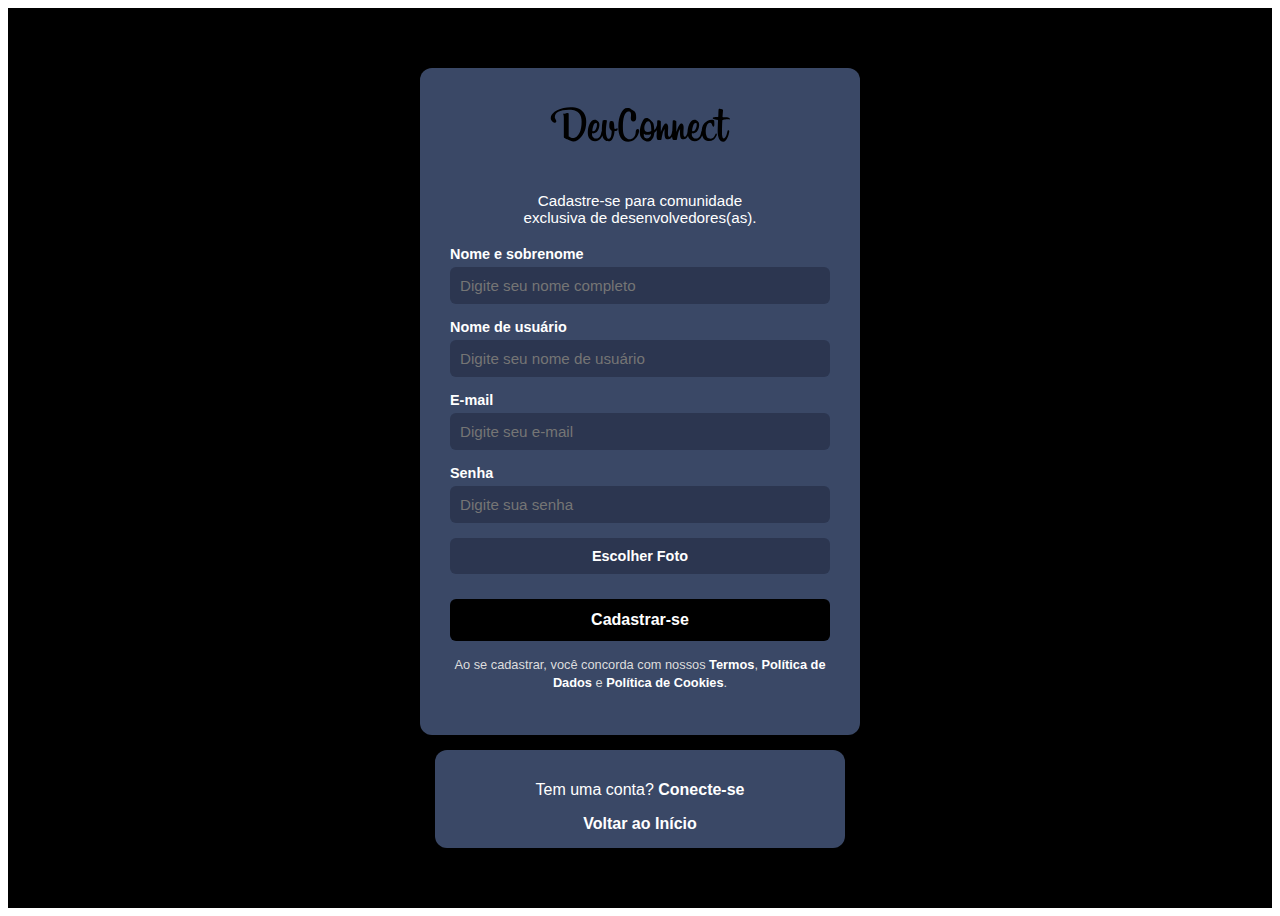
<file: static_devconnect/pages/cadastro.html>
<!DOCTYPE html>
<html lang="pt-BR">

<head>
   <meta charset="UTF-8">
   <meta name="viewport" content="width=device-width, initial-scale=1.0">
   <meta name="author" content="Ivan">
   <meta name="description" content="Tela de cadastro - DevConnect">

   <title>Cadastro - DEVConnect</title>
   <link rel="stylesheet" href="../assets/styles/cadastro.css">
</head>

<body>
   <main id="cadastro-main">

      <section class="cadastro-container">
         <!-- Logo -->
         <img src="../assets/images/logo-devconnect-lg.svg" alt="Logo DevConnect" class="logo-img">

         <p class="cadastro-texto">
            Cadastre-se para comunidade <br> exclusiva de desenvolvedores(as).
         </p>

         <form class="cadastro-form">
            
            <div class="cadastro-campo">
               <label for="nome">Nome e sobrenome</label>
               <input type="text" id="nome" name="nome" placeholder="Digite seu nome completo" required>
            </div>

            <div class="cadastro-campo">
               <label for="usuario">Nome de usuário</label>
               <input type="text" id="usuario" name="usuario" placeholder="Digite seu nome de usuário" required>
            </div>

            <div class="cadastro-campo">
               <label for="email">E-mail</label>
               <input type="email" id="email" name="email" placeholder="Digite seu e-mail" required>
            </div>

            <div class="cadastro-campo">
               <label for="senha">Senha</label>
               <input type="password" id="senha" name="senha" placeholder="Digite sua senha" required>
            </div>

            <div class="cadastro-campo">
               <label for="foto" class="custom-file-btn">Escolher Foto</label>
               <input type="file" id="foto" name="foto" accept="image/*">
            </div>

            <button type="submit">Cadastrar-se</button>
         </form>

         <p class="termos">
            Ao se cadastrar, você concorda com nossos <a href="#">Termos</a>,
            <a href="#">Política de Dados</a> e <a href="#">Política de Cookies</a>.
         </p>
      </section>

      <section class="login-container">
         <p>Tem uma conta? <a href="../pages/TelaLogin.html">Conecte-se</a></p>
         <a href="aula1.html" target="_blank" class="voltar-link">Voltar ao Início</a>
      </section>

   </main>
</body>

</html>
</file>
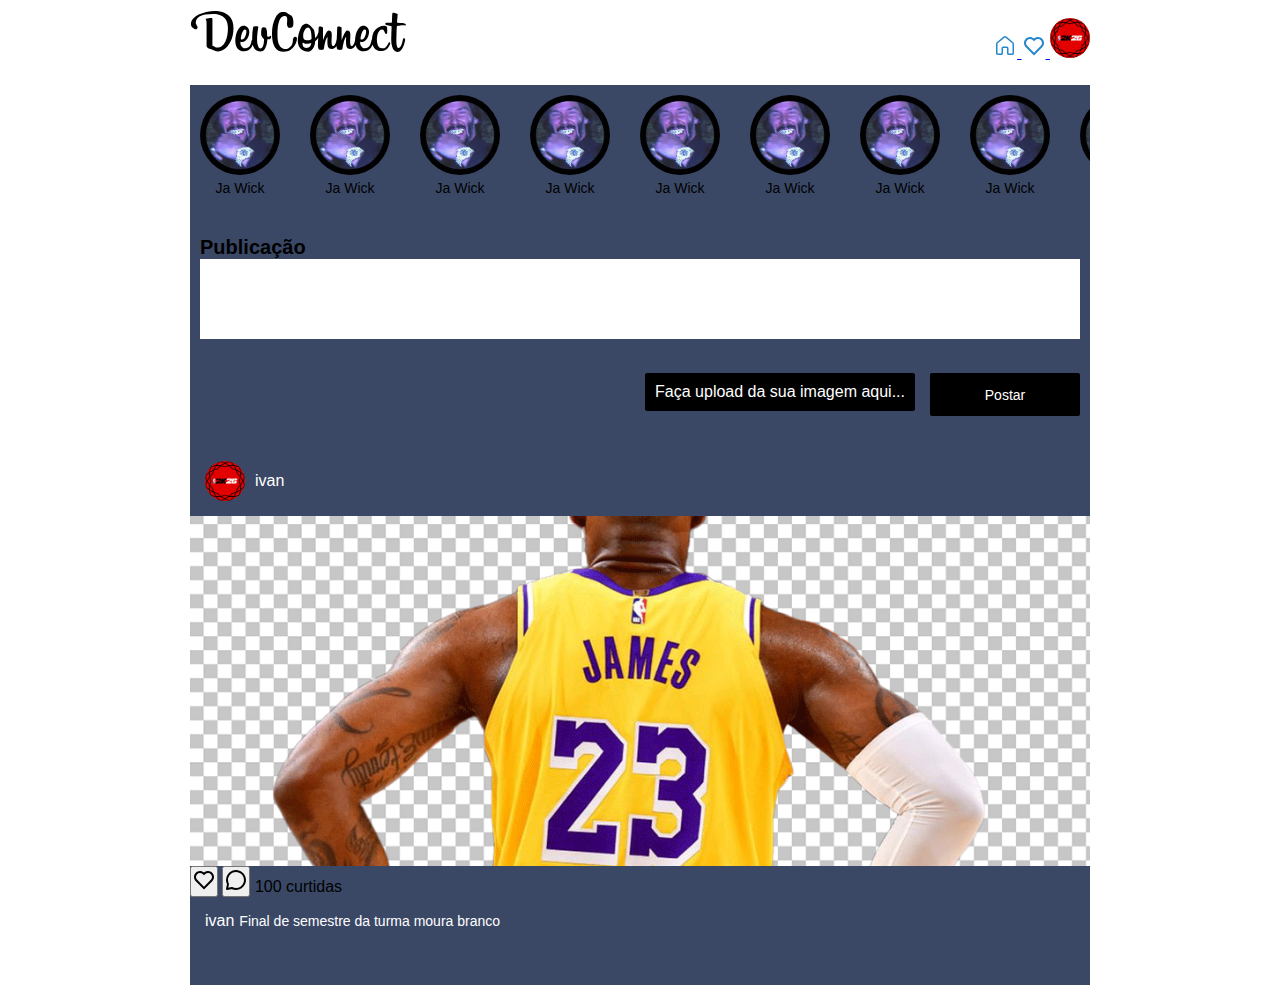
<file: static_devconnect/pages/feed.html>
<!DOCTYPE html>
<html lang="pt-BR">

<head>
    <meta charset="UTF-8">
    <meta name="viewport" content="width=device-width, initial-scale=1.0">
    <meta name="author" content="">
    <meta name="decription" content="Site da empresa Devconnect">
    <title>Feed - DevConnect</title>

    <!--EMMET link=Favicom-->
    <link rel="shortcut icon" href="../assets/imagens/logo-devconnect-sm.svg" type="image/x-icon">

    <!--EMMET link=Css-->
    <link rel="stylesheet" href="../assets/styles/global.css">
    <link rel="stylesheet" href="../assets/styles/feed.css">

</head>

<body>
    <h1>Feed - DevConnect</h1>

    <header id="cabecalho">
        <nav>
            <a href="./feed.html">
                <img id="logo-desktop" src="../assets/images/logo-devconnect-lg.svg" alt="logo do DevConnect">
            </a>
            <a href="./feed.html">
                <img id="logo-mobile" src="../assets/images/logo-devconnect-sm.svg" alt="logo do DevConnect">
            </a>

            <div id="cabecalho-acoes">
                <a href="./feed.html">
                    <img src="../assets/images/icone-casa-azul.svg" alt="">
                </a>
                <a href="#">
                    <img src="../assets/images/icone-coracao-azul.svg" alt="">
                </a>
                <a href="#">
                    <img class="foto-perfil" src="../assets/images/NBA2K26.png" alt="">
                </a>
            </div>
        </nav>



    </header>

    <main>
        <div class="container-flex-publi">
            <section id="storys" class="estilo-formulario">
                <article class="card-story">
                    <button type="button">
                        <img src="../assets/images/Ja isnta.jpg" alt="story 1" width="65px">
                        Ja Wick
                    </button>
                </article>
                <article class="card-story">
                    <button type="button">
                        <img src="../assets/images/Ja isnta.jpg" alt="story 1" width="65px">
                        Ja Wick
                    </button>
                </article>
                <article class="card-story">
                    <button type="button">
                        <img src="../assets/images/Ja isnta.jpg" alt="story 1" width="65px">
                        Ja Wick
                    </button>
                </article>
                <article class="card-story">
                    <button type="button">
                        <img src="../assets/images/Ja isnta.jpg" alt="story 1" width="65px">
                        Ja Wick
                    </button>
                </article>
                <article class="card-story">
                    <button type="button">
                        <img src="../assets/images/Ja isnta.jpg" alt="story 1" width="65px">
                        Ja Wick
                    </button>
                </article>
                <article class="card-story">
                    <button type="button">
                        <img src="../assets/images/Ja isnta.jpg" alt="story 1" width="65px">
                        Ja Wick
                    </button>
                </article>
                <article class="card-story">
                    <button type="button">
                        <img src="../assets/images/Ja isnta.jpg" alt="story 1" width="65px">
                        Ja Wick
                    </button>
                </article>
                <article class="card-story">
                    <button type="button">
                        <img src="../assets/images/Ja isnta.jpg" alt="story 1" width="65px">
                        Ja Wick
                    </button>
                </article>
                <article class="card-story">
                    <button type="button">
                        <img src="../assets/images/Ja isnta.jpg" alt="story 1" width="65px">
                        Ja Wick
                    </button>
                </article>
                <article class="card-story">
                    <button type="button">
                        <img src="../assets/images/Ja isnta.jpg" alt="story 1" width="65px">
                        Amigo 1
                    </button>
                </article>
            </section>

            <section id="criar-publi">
                <h2>Publicação</h2>
                <form action="">
                    <textarea name="" id=""></textarea><!--Entrada de grande texto-->

                    <footer>
                        <div>
                            <label for="campo-upload" id="texto-upload">Faça upload da sua imagem aqui...</label>
                            <input type="file" name="" id="campo-upload">
                        </div>

                        <button type="submit" class="formulario-botao-azul">Postar</button>

                    </footer>

                </form>
            </section>

            <section id="publicacoes">

                <article class="card-publi">
                    <header>
                        <a href="#">
                            <img class="foto-perfil" src="../assets/images/NBA2K26.png" alt="">
                            ivan
                        </a>
    
                    </header>
                    <figure>
                        <img class="imagem-descricao" src="../assets/images/Lebron.png" alt="">
                    <figcaption>
                        ivan
                        <p class="descricao-publicacao">Final de semestre da turma moura branco</p>
                    </figcaption>
                    <div class="intercoes-publicacao">
                    <button type="button">
                        <img src="../assets/images/icone-coracao-preto.svg" alt="">
                    </button>
                    
                     <button type="button">
                         <img src="../assets/images/icone-comentario-preto.svg" alt="">
                    </button>
                    
                    <span>100 curtidas</span>

                    </div>
                    </figure>
                </article>
            </section>
        </div>
    </main>
</body>

</html>
</file>
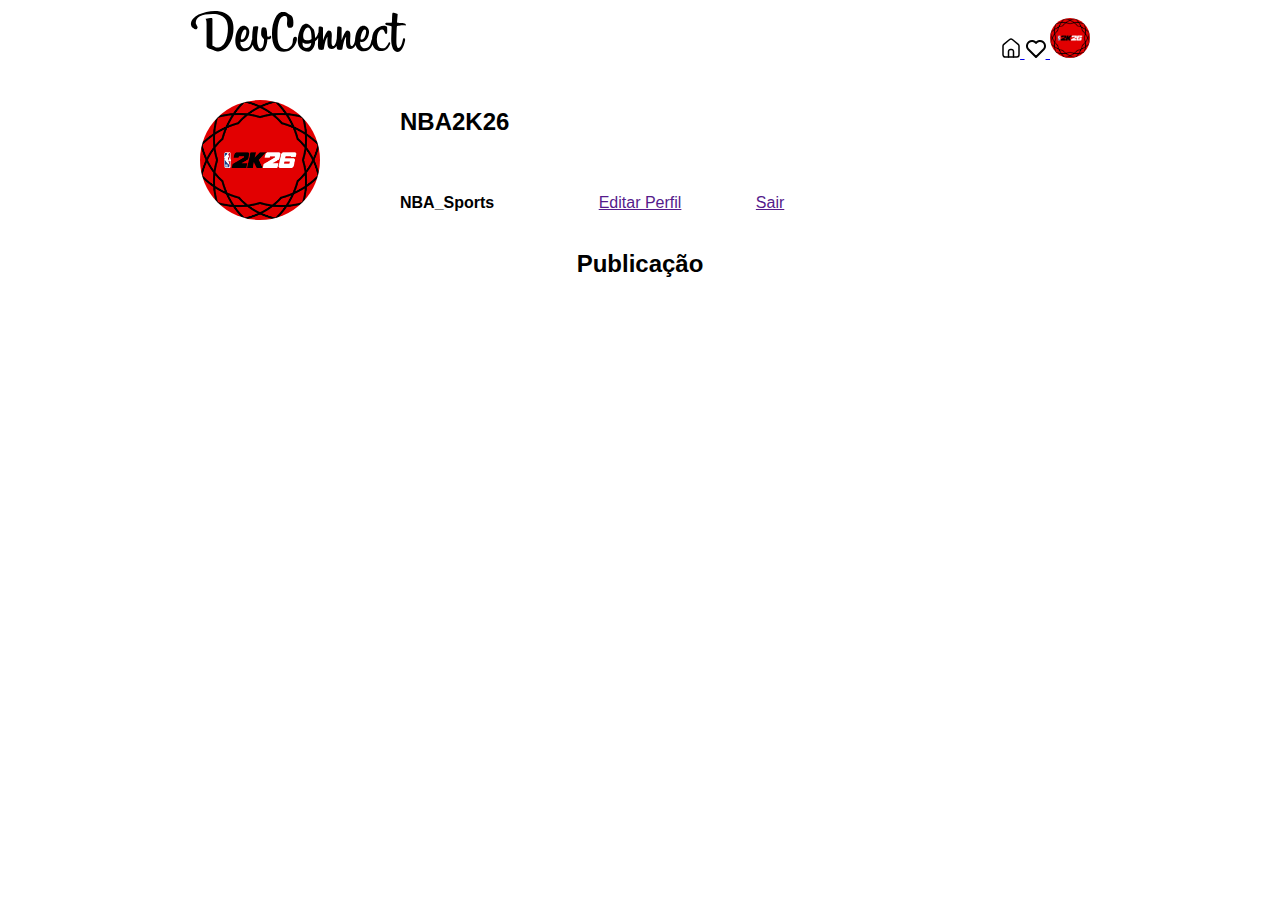
<file: static_devconnect/pages/perfil.html>
<!DOCTYPE html>
<html lang="pt-BR">

<head>
    <meta charset="UTF-8">
    <meta name="viewport" content="width=device-width, initial-scale=1.0">
    <title>Perfil - DevConnect</title>

    <!--EMMET link=Favicom-->
    <link rel="shortcut icon" href="../assets/imagens/logo-devconnect-sm.svg" type="image/x-icon">

    <!--EMMET link=Css-->
    <link rel="stylesheet" href="../assets/styles/global.css">
    <link rel="stylesheet" href="../assets/styles/perfil.css">
</head>

<body>
    <h1>perfil - DevConnect</h1>

    <header id="cabecalho">
        <nav>
            <a href="./perfil.html">
                <img id="logo-desktop" src="../assets/images/logo-devconnect-lg.svg" alt="logo do DevConnect">
            </a>
            <a href="./perfil.html">
                <img id="logo-mobile" src="../assets/images/logo-devconnect-sm.svg" alt="logo do DevConnect">
            </a>

            <div id="cabecalho-acoes">
                <a href="./perfil.html">
                    <img src="../assets/images/casa-preta.svg" alt="">
                </a>
                <a href="#">
                    <img src="../assets/images/coração-preto.svg" alt="">
                </a>
                <a href="#">
                    <img class="foto-perfil" src="../assets/images/NBA2K26.png" alt="">
                </a>
            </div>
        </nav>
    </header>

    <main>
        <section id="perfil-bio">

            <div class="topo-perfil">
                <img id="foto-bio" src="../assets/images/NBA2K26.png" alt="">

                <div class="info-perfil">
                    <h2>NBA2K26</h2>

                    <div class="perfil-estatic">
                        <span>3,159 publicações</span>
                        <span>444 seguindo</span>
                        <span>5,4M seguidores</span>
                    </div>

                    <div class="perfil-acoes">
                        <span style="font-weight: bold ;">NBA_Sports</span>
                        <a class="E-P" href="">Editar Perfil</a>
                        <a class="sair" href="">Sair</a>
                    </div>
                </div>
            </div>
            
        </section>

        <section>
            <h2>Publicação</h2>
            <img src="../assets/images/publicação-braco.svg" alt="">
        </section>
    </main>

</body>

</html>
</file>
<file: static_devconnect/assets/styles/cadastro.css>
/*Style da tela cadastro*/

/* Container geral */
#cadastro-main {
  display: flex;
  flex-direction: column;
  align-items: center;
  justify-content: center;
  min-height: 100vh;
  background-color: black;
  gap: 15px;
  font-family: 'Segoe UI', sans-serif;
}

/* Caixa de cadastro */
.cadastro-container {
  background-color: #3A4866;
  padding: 30px;
  width: 100%;
  max-width: 380px;
  display: flex;
  flex-direction: column;
  align-items: center;
  border-radius: 12px;
  box-shadow: 0 4px 8px rgba(0,0,0,0.4);
}

/* Logo */
.logo-img {
  width: 180px;
  margin-bottom: 15px;
}

/* Texto acima do formulário */
.cadastro-texto {
  text-align: center;
  font-size: 0.95rem;
  color: #ffff;
  margin-bottom: 20px;
  font-weight: 500;
}

/* Formulário */
.cadastro-form {
  display: flex;
  flex-direction: column;
  gap: 15px;
  width: 100%;
}

/* Campo com label */
.cadastro-campo {
  display: flex;
  flex-direction: column;
  gap: 5px;
  width: 100%;
}

.cadastro-campo label {
  font-size: 0.9rem;
  font-weight: 600;
  color: #fff;
}

/* Inputs */
.cadastro-campo input {
  padding: 10px;
  border: none;
  border-radius: 6px;
  background-color: #2c3650;
  color: #ffff;
  font-size: 0.95rem;
  transition: background 0.3s ease;
}

.cadastro-campo input:focus {
  outline: none;
  background-color: #444f6e;
}

/* Upload de foto */
.cadastro-campo input[type="file"] {
  display: none;
}

.custom-file-btn {
  display: inline-block;
  text-align: center;
  background-color: #2c3650;
  color: #fff;
  padding: 10px;
  border-radius: 6px;
  cursor: pointer;
  font-weight: bold;
  font-size: 0.9rem;
  transition: background 0.3s ease;
}

.custom-file-btn:hover {
  background-color: #444f6e;
}

/* Botão principal */
.cadastro-form button {
  background-color: black;
  color: #fff;
  border: none;
  padding: 12px;
  border-radius: 6px;
  cursor: pointer;
  font-weight: bold;
  font-size: 1rem;
  margin-top: 10px;
  transition: background 0.3s ease;
}

.cadastro-form button:hover {
  background-color: #2c3650;
}

/* Texto dos termos */
.termos {
  margin-top: 15px;
  font-size: 0.8rem;
  text-align: center;
  color: #ddd;
  line-height: 1.4em;
}

.termos a {
  color: #fff;
  text-decoration: none;
  font-weight: bold;
}

.termos a:hover {
  text-decoration: underline;
}

/* Caixa de login (já tem conta?) */
.login-container {
  background-color: #3A4866;
  text-align: center;
  padding: 15px;
  width: 100%;
  max-width: 380px;
  border-radius: 12px;
  box-shadow: 0 4px 8px rgba(0,0,0,0.4);
  color: #ffff;
}

.login-container a {
  color: #ffff;
  font-weight: bold;
  text-decoration: none;
}

.login-container a:hover {
  text-decoration: underline;
}
</file>
<file: static_devconnect/assets/styles/global.css>
:root {
  --cor-preto: #000000;
  --cor-branco: #ffffff;
  --cor-azul: #3A4866;
  --cor-verde-claro: #8AEB72;
  --cor-cinza-escuro2: #4D4D4D;
  --cor-cinza-escuro: #7D7D7D;
  --cor-cinza-escuro4: #D1D1D1;

  --borda: 1px solid var(--cor-cinza-medio);
  --borda-arredondada: 2px;

  --tamanho-fonte-lg: 20px;
  --tamanho-fonte-md: 16px;
  --tamanho-fonte-sm: 14px;
}

/* SELETOR GLOBAL */
* {
  padding: 0;
  /*espaço interno*/
  margin: 0;
  /*espaço externo*/
  box-sizing: border-box;
  /*atribui espaços internos/externos e bordas no tamanho final do box*/
  font-family: "Segoe UI", sans-serif;
  outline-color: var(--cor-verde-claro);
}

body {
  background-color: var(--cor-cinza-claro);
}

h1 {
  position: absolute;
  /*altera a posição do elemento*/
  z-index: -1;
  /*camadas do elemento*/
  opacity: 0;
  /*opacidade*/
}

.formulario-campos {
  display: flex;
  flex-direction: column;
  width: 100%;
  gap: 5px;
}

/* formulario */
.formulario-botao-azul {
  background-color: var(--cor-preto);
  border-radius: var(--borda-arredondada);
  border: none;
  /*tira a borda*/
  height: 35px;

  color: var(--cor-branco);
  font-size: var(--tamanho-fonte-sm);
}



.formulario-campos>input {
  border: var(--borda);
  height: 35px;
  background-color: var(--cor-cinza-claro);

  color: var(--cor-cinza-escuro2);
  font-size: var(--tamanho-fonte-sm);
  border-radius: var(--borda-arredondada);
}

.formulario-campos>label {
  font-size: var(--tamanho-fonte-sm);
  color: var(--cor-cinza-escuro2);
  font-weight: 600;
  /**/
}

.estilo-formulario {
  width: 100%;
  background-color: var(--cor-branco);
  border: var(--borda);
}

#campo-upload {
  display: none;
}

#texto-upload {
  display: inline-block;
  width: 100%;
  max-width: 300px;
  padding: 10px;
  background-color: var(--cor-preto);
  color: var(--cor-branco);
  text-align: center;
  border-radius: var(--borda-arredondada);
  font-weight: 500;
}


/* cabeçalho */
#cabecalho {
  background-color: var(--cor-branco);
  width: 100%;
  height: 80px;
  display: flex;
  justify-content: center;
  /*Alinha os filhos na direção do flex*/
  border-bottom: var(--borda);
}

#cabecalho>nav {
  width: 85%;
  max-width: 900px;
  height: 100%;
  display: flex;
  align-items: center;
  /*Alinha os filhos na direção contraria do flex*/
  justify-content: space-between;
}

#logo-mobile {
  display: none;
}

.cabecalho-acoes {
  display: flex;
  align-items: center;
  gap: 15px;
}

.cabecalho-acoes>a {
  display: flex;
  align-items: center;
}

.foto-perfil {
  width: 40px;
  height: 40px;
  object-fit: cover;
  /*mantem a proporção com um zoom para adaptar ao tamanho do elemento*/
  object-position: center;
  border-radius: 50%;
}




/* RESPONSIVO */
@media only screen and (max-width: 500px) {
  #logo-mobile {
      display: initial;
  }

  #logo-desktop {
      display: none;
  }
}
</file>
<file: static_devconnect/assets/styles/feed.css>
main {
    width: 100%;
    min-height: 100vh;
    display: flex;
    justify-content: center;
    margin-top: 5px;
}

.container-flex-publi {
    background-color: #3A4866;
    /* height: 700px;*/
    width: 90%;
    max-width: 900px;
    display: flex;
    flex-direction: column;
    gap: 20px;
}

#storys {
    background-color: #3A4866;
    width: 100%;
    padding: 10px;
    display: flex;
    align-items: center;
    justify-content: space-between;
    overflow-x: scroll;
    gap: 30px;
}

#storys::-webkit-scrollbar {
    width: 0;
}

.card-story>button {
    background-color: transparent;
    border: none;
    font-size: var(--tamanho-fonte-sm);
    color: var(--cor-preto);
    text-decoration: none;
    display: flex;
    flex-direction: column;
    align-items: center;
    gap: 5px;

}

.card-story>button>img {
    width: 80px;
    height: 80px;
    object-fit: cover;
    object-position: center;
    border-radius: 50%;
}

/* seção criar publi */
.formulario-botao-azul {
    width: 150px;
    height: 43px;
}

#criar-publi {
    padding: 10px;

}

#criar-publi>h2 {
    color: var(--cor-preto);
    font-size: var(--tamanho-fonte-lg);
    font-weight: 700;

}

#criar-publi>form>textarea {
    width: 100%;
    height: 80px;
    padding: 10px;
    resize: none;
    /*desabilitar a redimensão do tamanho do elemento*/
    border: var(--bord);

    color: var(--cor-preto);
    font-size: var(--tamanho-fonte-sm);
}

#criar-publi>form>textarea::placeholder {
    color: var(--cor-preto);

}


#criar-publi>form>footer {
    margin-top: 30px;
    display: flex;
    justify-content: flex-end;
    gap: 15px;
}

#publicacoes {
    background-color: var(--cor-azul);
    width: 100%;
}

#card-publi {
    background-color: #3A4866;
    width: 100%;
    /*height: 600px;*/

}

.card-publi>header {
    padding: 15px;
}

.card-publi>header>a {
    display: flex;
    align-items: center;
    column-gap: 10px;
    text-decoration: none;
    color: var(--cor-branco);
    text-transform: lowercase;
}

.card-publi>figure{
    display: flex;
    flex-direction: column;
    align-items: flex-start;

}

.imagem-descricao {
    object-fit: cover;
    object-position: center;
    width: 100%;
    height: 350px;
}

.card-publi>figure>figcaption {
    color: var(--cor-branco);
    font-size: var(--tamanho-fonte-md);
    font-weight: 500;
    display: flex;
    align-items: center;
    column-gap: 5px;
    margin: 15px;
    order: 2;
}

.descricao-publicacao {
    font-size: var(--tamanho-fonte-sm);
    font-weight: 400;
}

.interacoes-publicacao {
    display: flex;
    width: 20px;
    flex-wrap: wrap;
    justify-content: space-between;
    /*gap*/ 
    order: 1;
    margin-left: 15px;  
    margin-right: 15px;
}

.interacoes-publicacao>button{
background-color: transparent;
border: none;
}

.card-publi>figure>button{
    background-color: transparent;
    border: none;

    color: var(--cor-preto);
    font-size: var(--cor-branco);
    order: 3;

    margin-left: 15px;
}
</file>
<file: static_devconnect/assets/styles/perfil.css>
.nome-perfil {
    text-decoration: none;
    width: 100px;
    height: 100px;
    display: flex;
    flex-wrap: wrap;
    justify-content: space-between;
    /*gap*/
    order: 1;
    margin-left: 600px;
    margin-right: 15px;
}

main{
    width: 100%;
    display: flex;
    flex-direction: column;
    padding: 10px;
    align-items: center;
}

#perfil-bio {
    width: 90%;
    max-width: 900px;
}

.topo-perfil {
    display: flex;
    align-items: center;
    gap: 30px;
    margin-bottom: 20px;
    border-bottom: var(--borda);
    padding: 10px;
}

#foto-bio {
    width: 120px;
    height: 120px;
    border-radius: 50%;
    object-fit: cover;
}

.perfil-estatic {
    color: white;
    font-family: Arial, sans-serif;
    display: flex;
    gap: 60px;
    margin: 20px 0;
}

.stats span {
    font-size: 15px;

}

.info-perfil {
    margin-left: 50px;
}

.E-P {
    margin-left: 100px;
}

.sair {
    margin-left: 70px;
}
</file>
